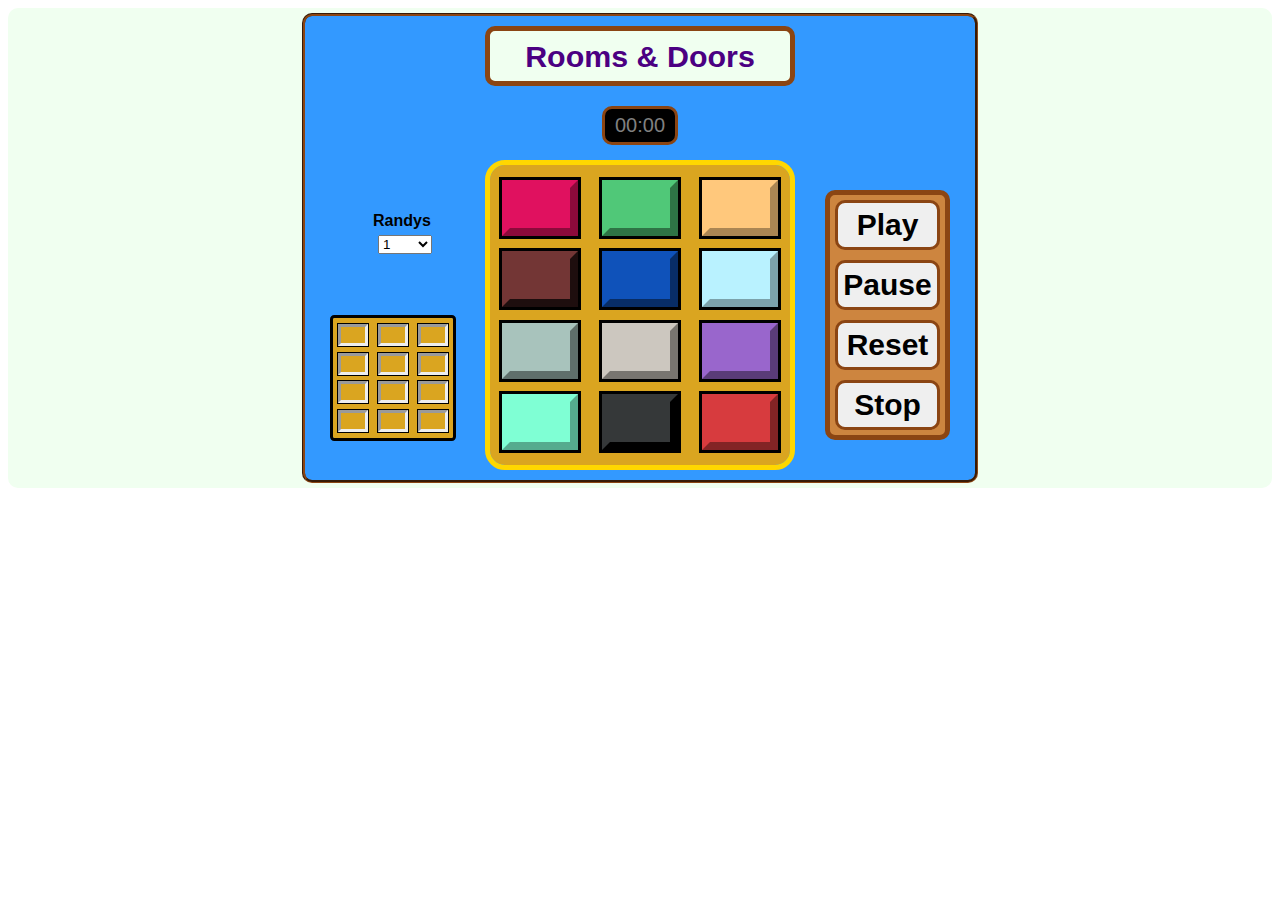
<file: index.html>
<!DOCTYPE html>
<html lang="en-US" dir="ltr">
  <head>
    <meta charset="UTF-8" />
    <meta
      name="description"
      content="Find the fancy golden door using your memory and luck."
    />
    <meta name="author" content="Avi Kaplan" />
    <meta name="viewport" content="width=device-width, initial-scale=1.0" />

    <!-- To disable browser cache: -->
    <meta http-equiv="Cache-Control" content="no-store" />

    <link rel="stylesheet" href="css/styles.css" />

    <!--
      QUESTION: Do I need to upload all javascript files or is it enough to upload only main.js?
    -->
    <script type="module" src="script/main.js"></script>
    <noscript>Sorry, your browser does not support JavaScript.</noscript>

    <title></title>
    <link rel="icon" type="image/x-icon" href="images/favicon.ico" />

    <!-- <base href="https://avikap.com/rad"> -->
  </head>

  <body>
    <main>
      <div id="top-frame" class="widget frame">
        <!-- TITLE -->
        <div id="title-frame" class="widget frame">
          <h1 id="title-header" class="widget header">Rooms & Doors</h1>
        </div>

        <!-- PANEL -->
        <div id="panel-frame" class="widget frame">
          <button
            id="play"
            class="widget button"
            type="button"
            onclick="this.blur();"
          >
            Play
          </button>
          <button
            id="pause"
            class="widget button"
            type="button"
            onclick="this.blur();"
          >
            Pause
          </button>
          <button
            id="reset"
            class="widget button"
            type="button"
            onclick="this.blur();"
          >
            Reset
          </button>
          <button
            id="stop"
            class="widget button"
            type="button"
            onclick="this.blur();"
          >
            Stop
          </button>
        </div>

        <!-- DISPLAY -->
        <div id="display-frame" class="widget frame">
          <div
            id="loading"
            style="color: indigo; font-weight: bold; font-size: 26px"
          >
            Loading...
          </div>
        </div>

        <!-- STOPWATCH -->
        <div id="clock-frame" class="widget frame">
          <div id="clock-watch" class="widget stopwatch" style="color: gray">
            00:00
          </div>
        </div>

        <!-- RANDY -->
        <div id="randy-frame" class="widget frame">
          <label for="randy-control" class="widget label">Randys</label>
          <select id="randy-control" class="widget select">
            <option value="None">None</option>
          </select>
        </div>

        <!-- PLATE -->
        <div id="plate-frame" class="widget stones-grid">
          <div id="plate-ruby" class="stone-placeholder"></div>
          <div id="plate-emerald" class="stone-placeholder"></div>
          <div id="plate-topaz" class="stone-placeholder"></div>
          <div id="plate-garnet" class="stone-placeholder"></div>
          <div id="plate-sapphire" class="stone-placeholder"></div>
          <div id="plate-diamond" class="stone-placeholder"></div>
          <div id="plate-opal" class="stone-placeholder"></div>
          <div id="plate-agate" class="stone-placeholder"></div>
          <div id="plate-amethyst" class="stone-placeholder"></div>
          <div id="plate-aquamarine" class="stone-placeholder"></div>
          <div id="plate-onyx" class="stone-placeholder"></div>
          <div id="plate-jasper" class="stone-placeholder"></div>
        </div>
      </div>
    </main>

    <!-- SOUND -->
    <!-- Free Sound Effects: https://www.zapsplat.com/ -->
    <audio
      id="start"
      src="sound/welcome.mp3"
      preload="auto"
      controls="none"
      style="display: none"
    ></audio>
    <audio
      id="enter"
      src="sound/enter.mp3"
      preload="auto"
      controls="none"
      style="display: none"
    ></audio>
    <audio
      id="stone-collect"
      src="sound/stone-collect.mp3"
      preload="auto"
      controls="none"
      style="display: none"
    ></audio>
    <audio
      id="complete"
      src="sound/complete.mp3"
      preload="auto"
      controls="none"
      style="display: none"
    ></audio>
    <audio
      id="no-stones"
      src="sound/where-are-them-stones.mp3"
      preload="auto"
      controls="none"
      style="display: none"
    ></audio>
    <audio
      id="randy-done"
      src="sound/randy-done.mp3"
      preload="auto"
      controls="none"
      style="display: none"
    ></audio>
    <audio
      id="pause-sound"
      src="sound/pause-sound.mp3"
      preload="auto"
      controls="none"
      style="display: none"
    ></audio>
    <audio
      id="triumph"
      src="sound/triumph-2.mp3"
      preload="auto"
      controls="none"
      style="display: none"
    ></audio>
  </body>
</html>
</file>
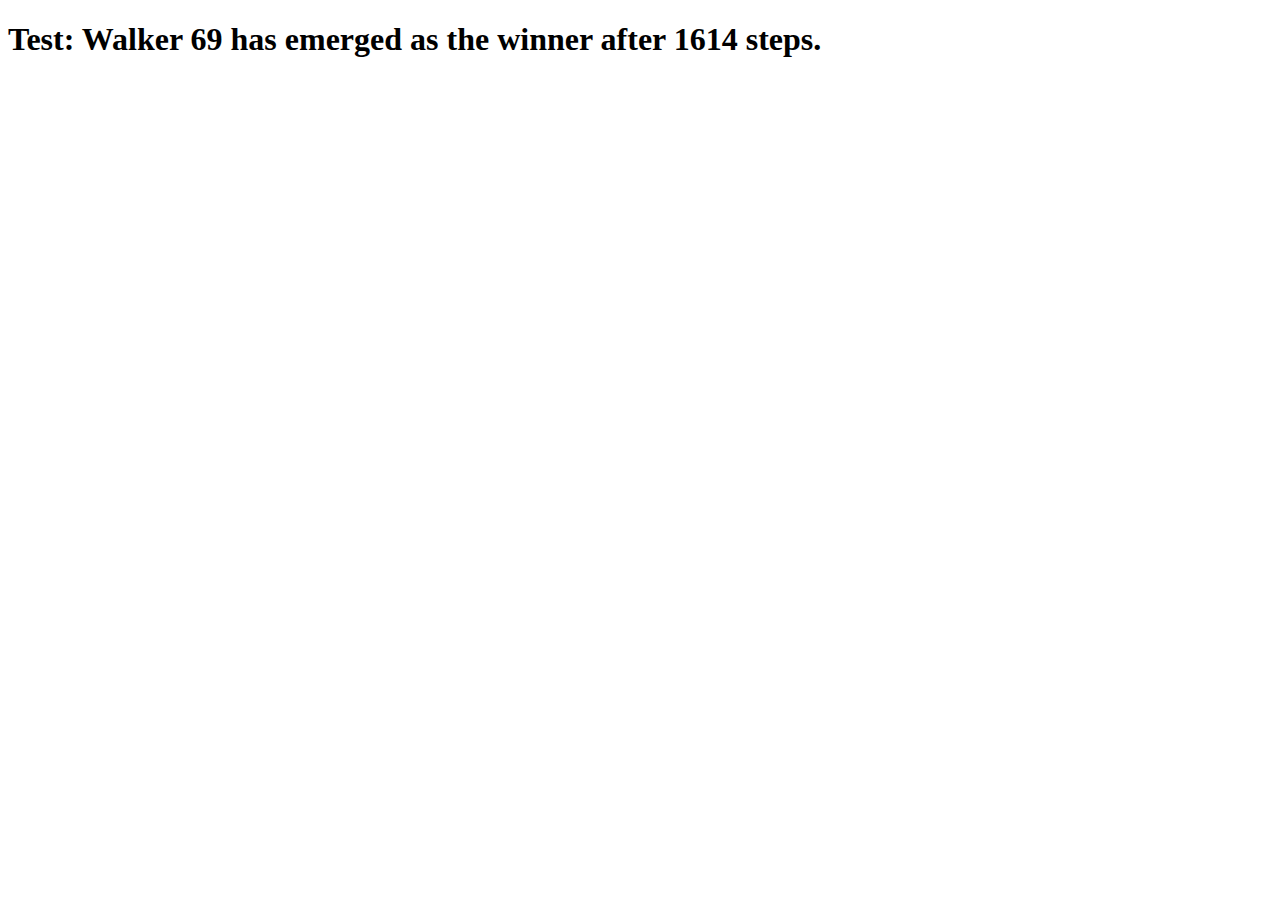
<file: script/game/test/index.html>
<!DOCTYPE html>
<html lang="en-US" dir="ltr">
  <head>
    <meta charset="UTF-8" />
    <meta name="description" content="Test game." />
    <meta name="author" content="Avi Kaplan" />
    <meta name="viewport" content="width=device-width, initial-scale=1.0" />

    <script type="module" src="game-tester.js"></script>
    <noscript>Sorry, your browser does not support JavaScript.</noscript>

    <title>Game Tester</title>
  </head>
  <body></body>
</html>
</file>
<file: css/styles.css>
html {
  user-select: none;
}
main {
  background: honeydew;
  /* border: 3px solid saddlebrown; */
  border-radius: 10px;

  font-family: Verdana, Geneva, Tahoma, sans-serif;

  display: flex;
  align-items: center;
  justify-content: center;
}

/* --- TOP --- */
#top-frame {
  background: #3399ff; /* royalblue; */
  padding: 0 10px 5px 10px;
  border: 3px solid saddlebrown;
  border-radius: 10px;
  border-style: groove; /* ridge; */
  margin: 5px 5px;

  display: grid;
  grid-template-columns: repeat(3, 1fr);
  grid-auto-rows: auto;
  gap: 10px;
  align-items: center;
  justify-items: center;
}
@media only screen and (min-width: 600px) {
  /* RWD */
  #top-frame {
    grid-template-columns: repeat(4, 1fr); /* 480px 120px; */
  }
}

/* --- TITLE --- */
#title-frame {
  color: indigo;
  background: honeydew;
  width: 300px;
  height: 40px;
  border: 5px solid saddlebrown;
  border-radius: 10px;
  margin: 10px 0;

  grid-row: 1;
  grid-column: 1 / 4;

  display: flex;
  justify-content: center;
  align-items: center;
}
@media only screen and (min-width: 600px) {
  /* RWD */
  #title-frame {
    height: 50px;
    grid-column: 1 / 5;
  }
}
#title-header {
  font-size: 170%;
  font-weight: bold;
}
@media only screen and (min-width: 600px) {
  /* RWD */
  #title-header {
    font-size: 190%;
  }
}

/* --- PANEL --- */
#panel-frame {
  width: 300px;
  height: 40px;
  background: peru;
  border: 5px solid saddlebrown;
  border-radius: 10px;

  grid-row: 2;
  grid-column: 1 / 4;

  display: flex;
  justify-content: space-evenly;
  align-items: center;
}
@media only screen and (min-width: 600px) {
  /* RWD */
  #panel-frame {
    width: auto;
    height: auto;
    border-radius: 10px;
    grid-row: 3 / 5;
    grid-column: 4;
    flex-direction: column;
    justify-content: unset;
    align-items: unset;
  }
}
#panel-frame .button {
  width: 22%;
  height: 80%;
  border: 3px solid saddlebrown;
  border-radius: 6px;
  margin: 3px 0;
  font-size: 16px;
  font-weight: bold;
  cursor: pointer;
  justify-content: center;
}
@media only screen and (min-width: 600px) {
  /* RWD */
  #panel-frame .button {
    width: unset;
    height: unset;
    padding: 5px 5px;
    border-radius: 10px;
    margin: 5px 5px;
    font-size: 30px;
  }
}
#panel-frame .button:hover {
  background-color: aliceblue;
}
@media only screen and (min-width: 800px) {
  /* RWD */
  #panel-frame .button:hover {
    color: gold;
  }
}

/* --- GAME --- */
#display-frame {
  margin: 10px;

  grid-row: 4 / 7;
  grid-column: 1 / 4;
}
@media only screen and (min-width: 600px) {
  /* RWD */
  #display-frame {
    grid-row: 3 / 5;
    grid-column: 2 / 4;
  }
}
#display-canvas {
  outline: thick solid saddlebrown;
  display: block;
}

/* --- CLOCK --- */
#clock-frame {
  grid-row: 3;
  grid-column: 3;
  justify-self: center;

  display: block;
}
@media only screen and (min-width: 600px) {
  /* RWD */
  #clock-frame {
    grid-row: 2;
    grid-column: 2 / 4;
    justify-self: auto;
  }
}
#clock-watch {
  padding: 5px 10px;
  border: 3px solid saddlebrown;
  background: black;
  border-radius: 10px;
  font-size: 20px;
  font-weight: lighter;
}
label {
  font-size: 20px;
  font-weight: bold;
}

/* --- RANDY --- */
#randy-frame {
  grid-row: 3;
  grid-column: 1;
  /* justify-self: right; */
}
@media only screen and (min-width: 600px) {
  /* RWD */
  #randy-frame {
    margin-top: 30px;
    margin-left: 20px;
    grid-row: 3;
    grid-column: 1;
    justify-self: center;
  }
}
#randy-frame label {
  font-size: 100%;
}
select {
  display: block;
  margin: 5px 0 0 5px;
}

/* --- QUOTE --- */
#quote {
  background: white;
  outline: thick solid black;
  border-radius: 6px;
  display: flex;
  flex-direction: column;
  justify-content: center;
}
@media only screen and (min-width: 600px) {
  /* RWD */
  #quote {
    background: white;
    border-radius: 10px;
  }
}

/* --- PLATE --- */
#plate-frame {
  width: 100px;
  height: 100px;
  margin: 10px 0 5px 0;
  outline: medium solid black;
  border-radius: 1%;
  grid-row: 3;
  grid-column: 2;
  justify-self: center;
}
@media only screen and (min-width: 600px) {
  /* RWD */
  #plate-frame {
    width: 120px;
    height: 120px;
    margin: 0 0 10px 0;
    grid-row: 4;
    grid-column: 1;
  }
}
.stone-placeholder {
  padding: 20% 30%;
  outline: thin solid black;
  border: 0.2em inset;
}

/* --- LOGO --- */
.stones-grid {
  outline: thick solid gold;
  border-radius: 5%;
  background-color: goldenrod;

  display: grid;
  grid-template-columns: repeat(3, 1fr);
  grid-template-rows: auto;
  justify-content: space-evenly;
  justify-items: center;
  align-content: space-evenly;
  align-items: center;
}
.stone {
  padding: 20% 30%;
  outline: medium solid black;
  border: 0.5em outset;
}
/* Priestly breastplate (חושן): https://he.wikipedia.org/wiki/%D7%97%D7%95%D7%A9%D7%9F
 * - Ruby (אודם): #e0115f - rgb(224, 17, 95) - hsl(337, 86%, 47%)
 * - Emerald (ברקת): #50c878 - rgb(80, 200, 120) - hsl(140, 52%, 55%)
 * - Topaz (פטדה): #ffc87c - rgb(255, 200, 124) - hsl(35, 100%, 74%)
 * - Garnet (נופך): #733635 - rgb(115, 54, 53) - hsl(1, 37%, 33%)
 * - Sapphire (ספיר): #0f52ba - rgb(15, 82, 186) - hsl(216, 85%, 39%)
 * - Diamond (יהלום): #b9f2ff - rgb(185, 242, 255) - hsl(191, 100%, 86%)
 * - Opal (לשם): #a8c3bc - rgb(168, 195, 188) - hsl(164, 18%, 71%)
 * - Agate (שבו): #ccc7bf - rgb(204, 199, 191) - hsl(37, 11%, 77%)
 * - Amethyst (אחלמה): #9966cc - rgb(153, 102, 204) - hsl(270, 50%, 60%)
 * - Aquamarine (תרשיש): #7fffd4 - rgb(127, 255, 212) - hsl(160, 100%, 75%)
 * - Onyx (שוהם): #353839 - rgb(53, 56, 57) - hsl(195, 4%, 22%)
 * - Jasper (ישפה): #d73b3e - rgb(215, 59, 62) - hsl(359, 66%, 54%)
 */
#ruby {
  border-color: #e0115f;
  background-color: #e0115f;
}
#emerald {
  border-color: #50c878;
  background-color: #50c878;
}
#topaz {
  border-color: #ffc87c;
  background-color: #ffc87c;
}
#garnet {
  border-color: #733635;
  background-color: #733635;
}
#sapphire {
  border-color: #0f52ba;
  background-color: #0f52ba;
}
#diamond {
  border-color: #b9f2ff;
  background-color: #b9f2ff;
}
#opal {
  border-color: #a8c3bc;
  background-color: #a8c3bc;
}
#agate {
  border-color: #ccc7bf;
  background-color: #ccc7bf;
}
#amethyst {
  border-color: #9966cc;
  background-color: #9966cc;
}
#aquamarine {
  border-color: #7fffd4;
  background-color: #7fffd4;
}
#onyx {
  border-color: #353839;
  background-color: #353839;
}
#jasper {
  border-color: #d73b3e;
  background-color: #d73b3e;
}
</file>
